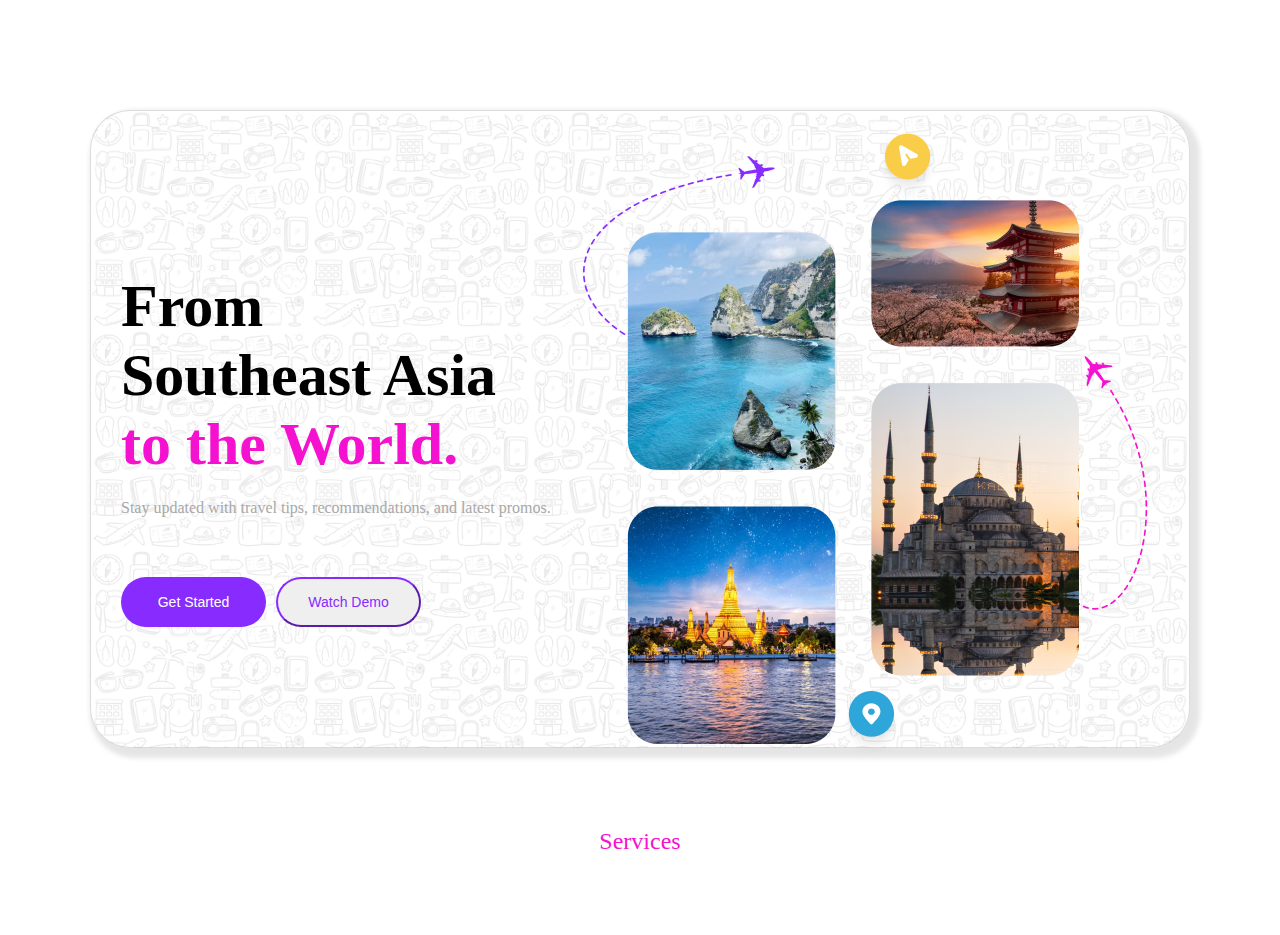
<file: Tour website by me/Index.html>
<!DOCTYPE html>
<html lang="en">
<head>
    <meta charset="UTF-8">
    <meta name="viewport" content="width=device-width, initial-scale=1.0">
    <link rel="stylesheet" href="./stylesheet.css">
    <title>Tour</title>
</head>
<body>
    <div id="hero">
       <div class="leftDiv">
       <section class="why">From<br>
        Southeast Asia<br>
        <span>to the World.</span></section>
       <p class="what"> Stay updated with travel tips, recommendations, and latest promos.<br></p>
       <div class="buttons">
        <button type="button" id="left">Get Started</button>
        <button type="button" id="right">Watch Demo</button>
       </div>
         </div>
         <div class="rightDiv">
                <img src="./Assets/hero.png" alt="Hero Image">
            </div>
    </div>
    <div id="services">
    <div class="text">
     <p>Services</p>
     </div>
     <div class="addons">
        
     </div>
    </div>
    <div id="boa">

    </div>
    <div id="coverage">

    </div>
    <div id="review">

    </div>
</body>
</html>
</file>
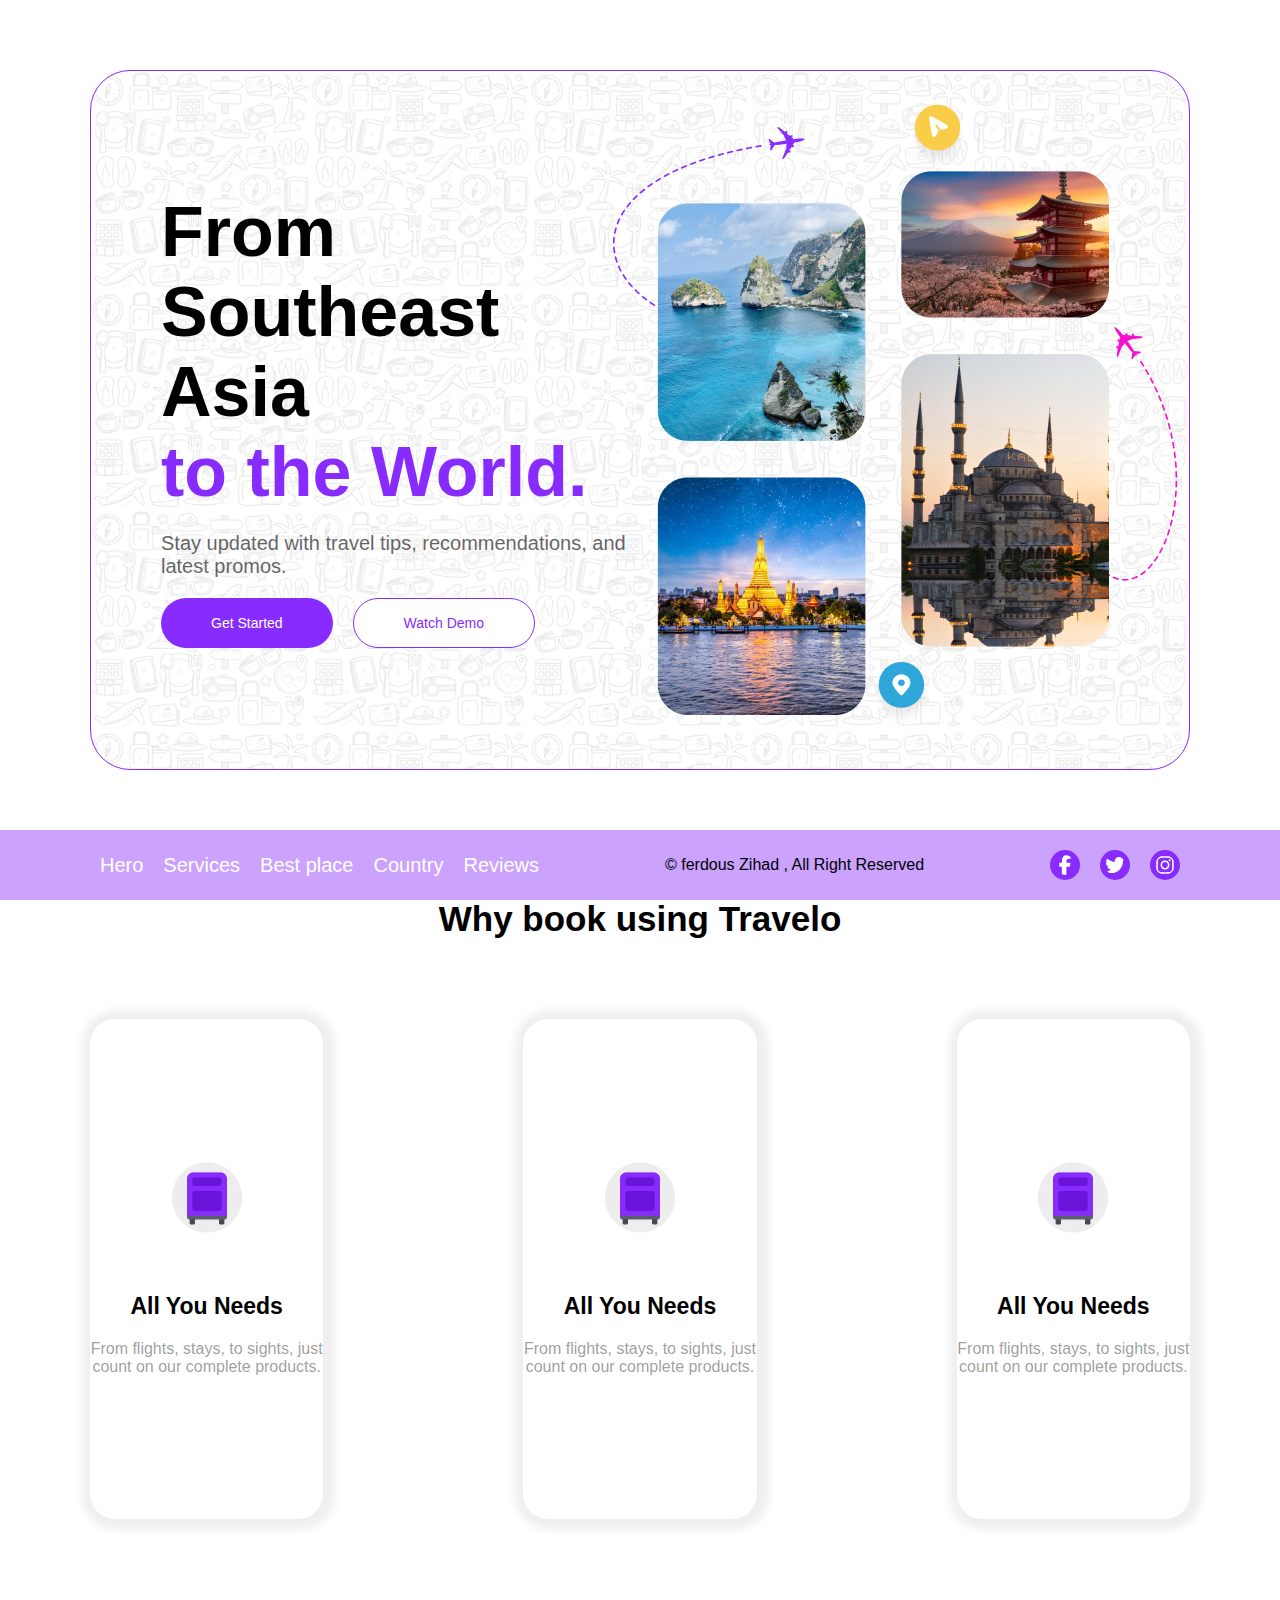
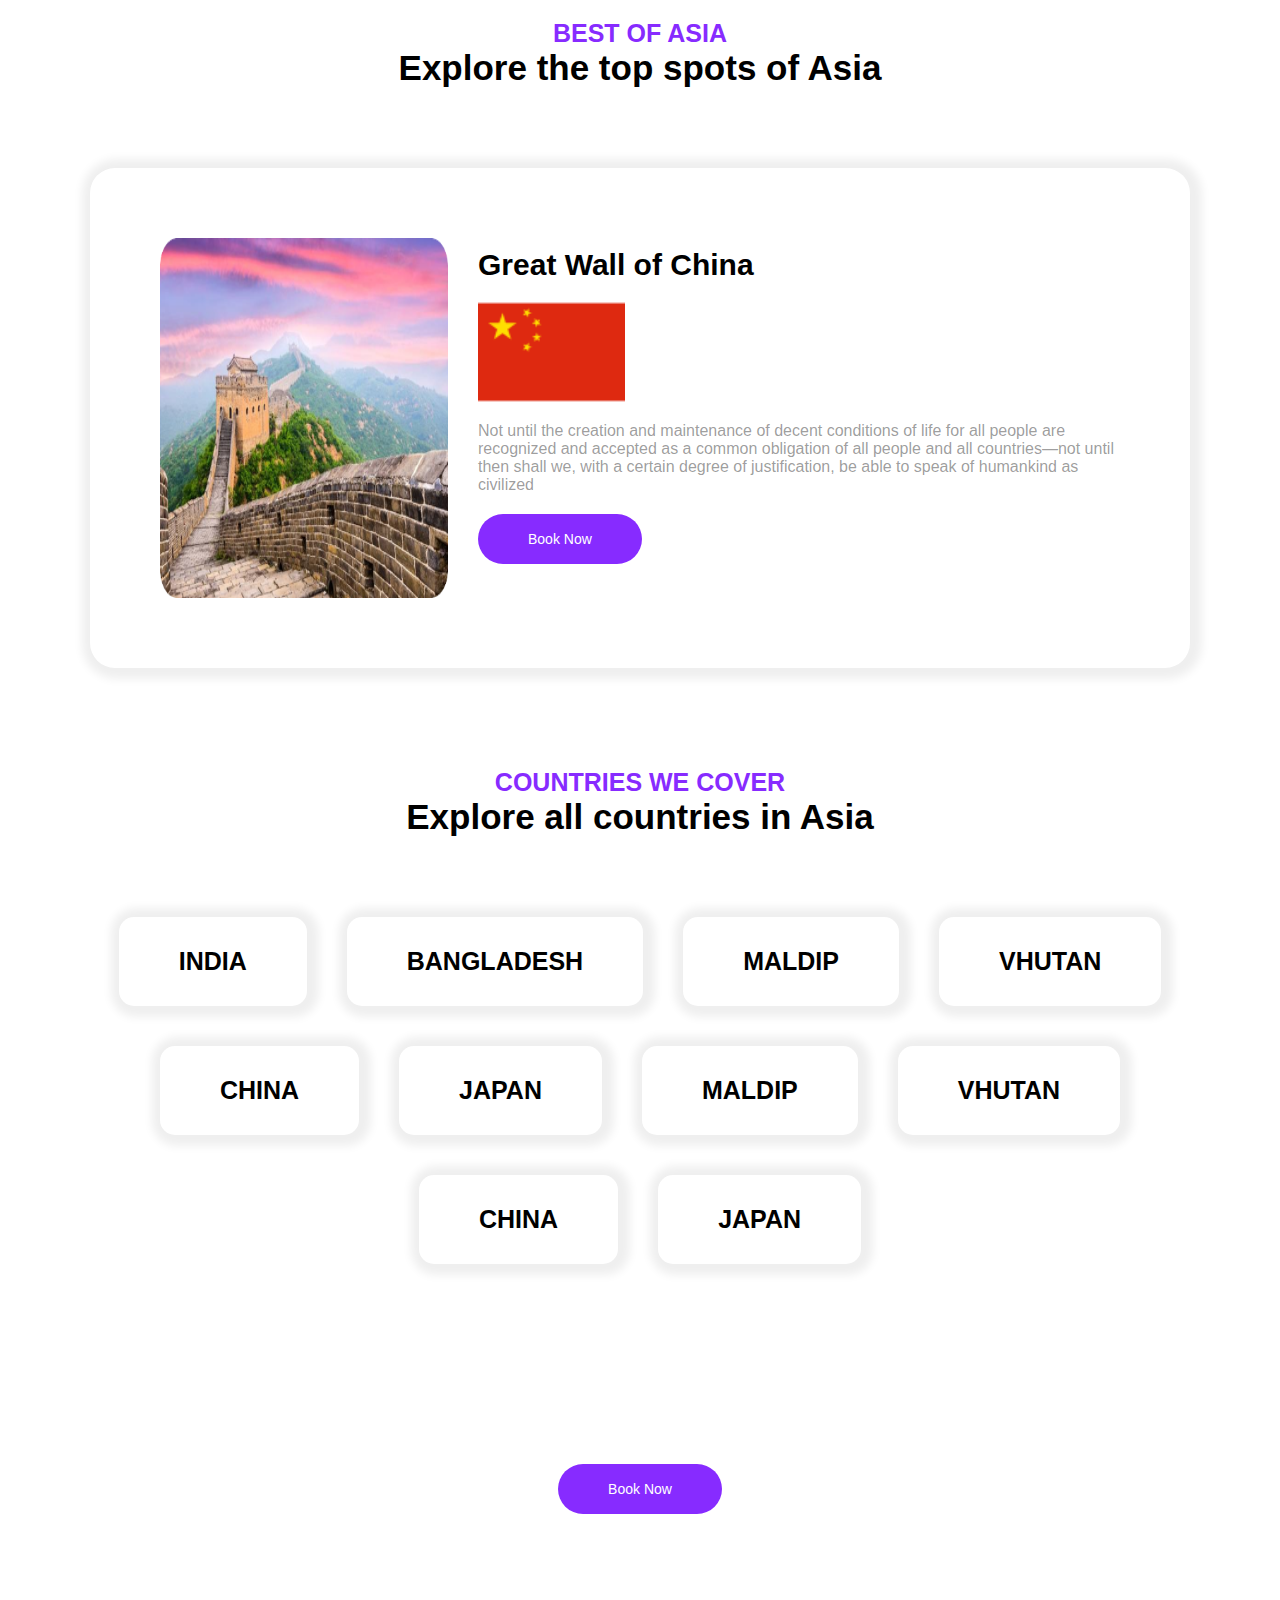
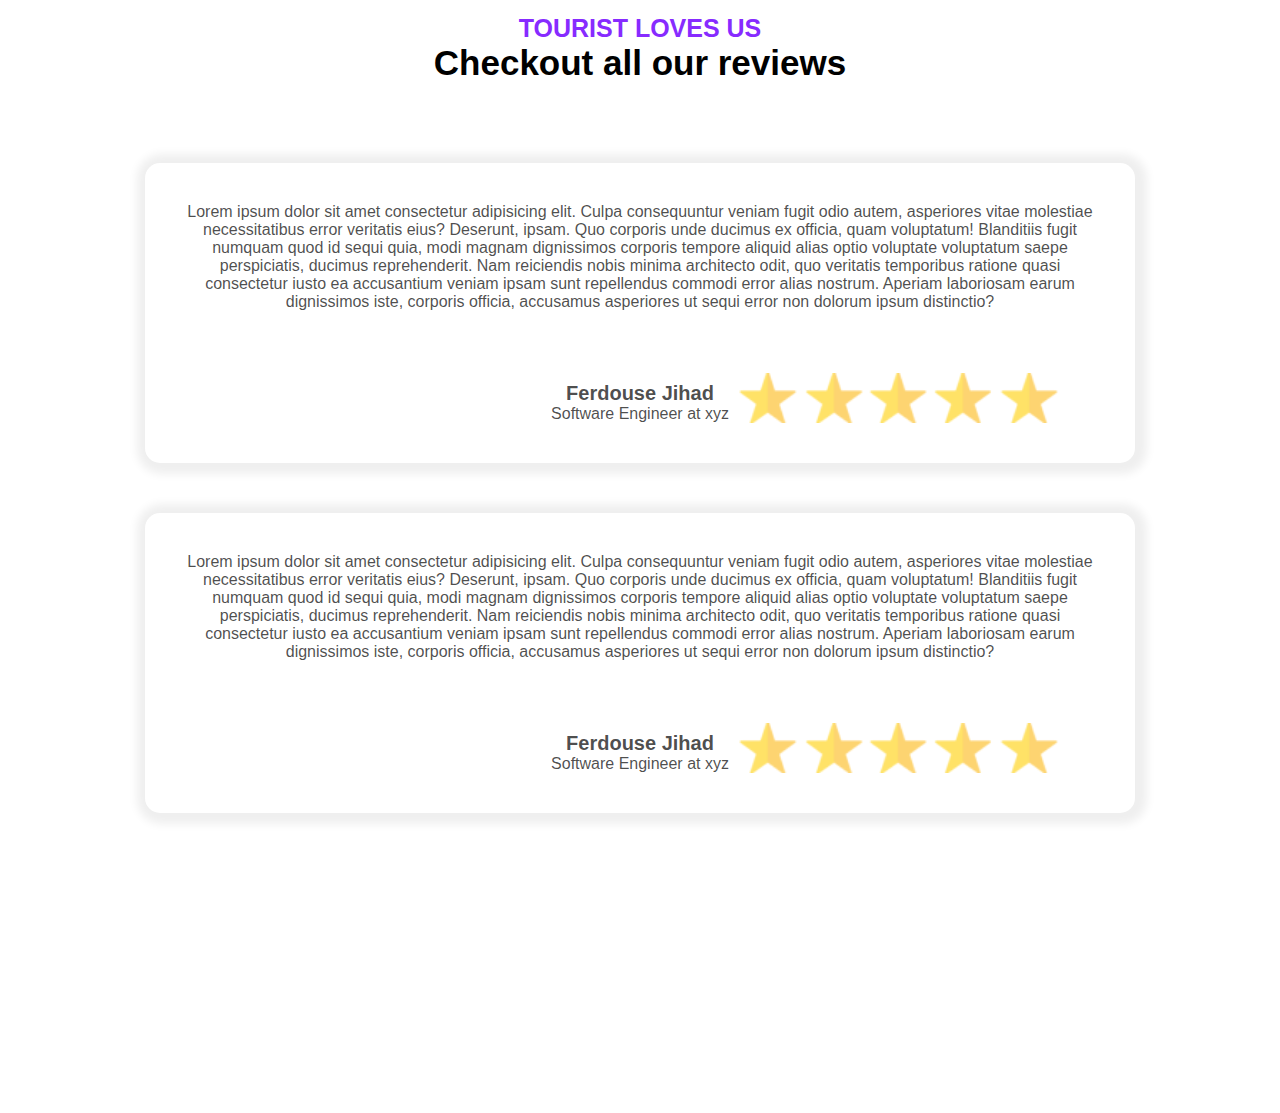
<file: TourWebsite-main/index.html>
<!DOCTYPE html>
<html lang="en">
<head>
  <meta charset="UTF-8">
  <meta name="viewport" content="width=device-width, initial-scale=1.0">
  <title>Tour</title>
  <link rel="stylesheet" href="./style.css">
</head>
<body>
  <section id="hero">
    <div class="leftDiv">
      <p class="title">
        From <br>
        Southeast Asia <br>
        <span>to the World.</span>
      </p>
      <p class="quotos">Stay updated with travel tips, recommendations, and latest promos.</p>
      <div class="buttons">
        <button type="button">Get Started</button>
        <button type="button">Watch Demo</button>
      </div>
    </div>
    <div class="rightDiv">
      <img src="./assets/hero.png" alt="Tour">
    </div>
  </section>

  <section id="services">
    <div class="title">
      <p class="section_name">SERVICES</p>
      <p class="section_description">Why book using Travelo</p>
    </div>
    <div class="section_body">
      <div class="box">
        <img src="./assets/bag.png" alt="">
        <div>
          <p class="title">All You Needs</p>
          <p class="description">From flights, stays, to sights, just count on our complete products.</p>
        </div>
      </div>
      <div class="box">
        <img src="./assets/bag.png" alt="">
        <div>
          <p class="title">All You Needs</p>
          <p class="description">From flights, stays, to sights, just count on our complete products.</p>
        </div>
      </div>
      <div class="box">
        <img src="./assets/bag.png" alt="">
        <div>
          <p class="title">All You Needs</p>
          <p class="description">From flights, stays, to sights, just count on our complete products.</p>
        </div>
      </div>
    </div>
  </section>

  <section id="best_place">
    <div class="title">
      <p class="section_name">BEST OF ASIA</p>
      <p class="section_description">Explore the top spots of Asia</p>
    </div>
    <div class="section_body">
      <div class="box">
        <img src="./assets/chaina-wall.png" alt="" class="cover">
        <div>
          <p class="title">Great Wall of China</p>
          <img src="./assets/chaina.png" alt="">
          <p class="description">Not until the creation and maintenance of decent conditions of life for all people are recognized and accepted as a common obligation of all people and all countries—not until then shall we,
          with a certain degree of justification, be able to speak of humankind as civilized</p>
          <button type="button">Book Now</button>
        </div>
      </div>
    </div>
  </section>

  <section id="country">
    <div class="title">
      <p class="section_name">COUNTRIES WE COVER</p>
      <p class="section_description">Explore all  countries in Asia</p>
    </div>
    <div class="section_body">
      <div class="countries">
        <p>INDIA</p>
        <p>BANGLADESH</p>
        <p>MALDIP</p>
        <p>VHUTAN</p>
        <p>CHINA</p>
        <p>JAPAN</p>
        <p>MALDIP</p>
        <p>VHUTAN</p>
        <p>CHINA</p>
        <p>JAPAN</p>
      </div>
      <button type="button">Book Now</button>
    </div>
  </section>

  <section id="reviews">
    <div class="title">
      <p class="section_name">TOURIST LOVES US</p>
      <p class="section_description">Checkout all our reviews</p>
    </div>
    <div class="section_body">
      <div class="review">
        <p>Lorem ipsum dolor sit amet consectetur adipisicing elit. Culpa consequuntur veniam fugit odio autem, asperiores vitae molestiae necessitatibus error veritatis eius? Deserunt, ipsam. Quo corporis unde ducimus ex officia, quam voluptatum! Blanditiis fugit numquam quod id sequi quia, modi magnam dignissimos corporis tempore aliquid alias optio voluptate voluptatum saepe perspiciatis, ducimus reprehenderit. Nam reiciendis nobis minima architecto odit, quo veritatis temporibus ratione quasi consectetur iusto ea accusantium veniam ipsam sunt repellendus commodi error alias nostrum. Aperiam laboriosam earum dignissimos iste, corporis officia, accusamus asperiores ut sequi error non dolorum ipsum distinctio? </p>
        <div class="bio">
          <p class="name">Ferdouse Jihad</p>
          <p class="designation">Software Engineer at xyz</p>
        </div>
        <img src="./assets/star-reviews.png" alt="">
      </div>
      <div class="review">
        <p>Lorem ipsum dolor sit amet consectetur adipisicing elit. Culpa consequuntur veniam fugit odio autem, asperiores vitae molestiae necessitatibus error veritatis eius? Deserunt, ipsam. Quo corporis unde ducimus ex officia, quam voluptatum! Blanditiis fugit numquam quod id sequi quia, modi magnam dignissimos corporis tempore aliquid alias optio voluptate voluptatum saepe perspiciatis, ducimus reprehenderit. Nam reiciendis nobis minima architecto odit, quo veritatis temporibus ratione quasi consectetur iusto ea accusantium veniam ipsam sunt repellendus commodi error alias nostrum. Aperiam laboriosam earum dignissimos iste, corporis officia, accusamus asperiores ut sequi error non dolorum ipsum distinctio? </p>
        <div class="bio">
          <p class="name">Ferdouse Jihad</p>
          <p class="designation">Software Engineer at xyz</p>
        </div>
        <img src="./assets/star-reviews.png" alt="">
      </div>
    </div>
  </section>
  


  <footer>
    <div class="links">
      <a href="#hero">Hero</a>
      <a href="#services">Services</a>
      <a href="#best_place">Best place</a>
      <a href="#country">Country</a>
      <a href="#reviews">Reviews</a>
    </div>
    <p>&copy; ferdous Zihad , All Right Reserved</p>
    <div class="social">
      <svg xmlns="http://www.w3.org/2000/svg" viewBox="0 0 320 512"><!--!Font Awesome Free 6.7.2 by @fontawesome - https://fontawesome.com License - https://fontawesome.com/license/free Copyright 2025 Fonticons, Inc.--><path d="M80 299.3V512H196V299.3h86.5l18-97.8H196V166.9c0-51.7 20.3-71.5 72.7-71.5c16.3 0 29.4 .4 37 1.2V7.9C291.4 4 256.4 0 236.2 0C129.3 0 80 50.5 80 159.4v42.1H14v97.8H80z"/></svg>

      <svg xmlns="http://www.w3.org/2000/svg" viewBox="0 0 512 512"><!--!Font Awesome Free 6.7.2 by @fontawesome - https://fontawesome.com License - https://fontawesome.com/license/free Copyright 2025 Fonticons, Inc.--><path d="M459.4 151.7c.3 4.5 .3 9.1 .3 13.6 0 138.7-105.6 298.6-298.6 298.6-59.5 0-114.7-17.2-161.1-47.1 8.4 1 16.6 1.3 25.3 1.3 49.1 0 94.2-16.6 130.3-44.8-46.1-1-84.8-31.2-98.1-72.8 6.5 1 13 1.6 19.8 1.6 9.4 0 18.8-1.3 27.6-3.6-48.1-9.7-84.1-52-84.1-103v-1.3c14 7.8 30.2 12.7 47.4 13.3-28.3-18.8-46.8-51-46.8-87.4 0-19.5 5.2-37.4 14.3-53 51.7 63.7 129.3 105.3 216.4 109.8-1.6-7.8-2.6-15.9-2.6-24 0-57.8 46.8-104.9 104.9-104.9 30.2 0 57.5 12.7 76.7 33.1 23.7-4.5 46.5-13.3 66.6-25.3-7.8 24.4-24.4 44.8-46.1 57.8 21.1-2.3 41.6-8.1 60.4-16.2-14.3 20.8-32.2 39.3-52.6 54.3z"/></svg>

      <svg xmlns="http://www.w3.org/2000/svg" viewBox="0 0 448 512"><!--!Font Awesome Free 6.7.2 by @fontawesome - https://fontawesome.com License - https://fontawesome.com/license/free Copyright 2025 Fonticons, Inc.--><path d="M224.1 141c-63.6 0-114.9 51.3-114.9 114.9s51.3 114.9 114.9 114.9S339 319.5 339 255.9 287.7 141 224.1 141zm0 189.6c-41.1 0-74.7-33.5-74.7-74.7s33.5-74.7 74.7-74.7 74.7 33.5 74.7 74.7-33.6 74.7-74.7 74.7zm146.4-194.3c0 14.9-12 26.8-26.8 26.8-14.9 0-26.8-12-26.8-26.8s12-26.8 26.8-26.8 26.8 12 26.8 26.8zm76.1 27.2c-1.7-35.9-9.9-67.7-36.2-93.9-26.2-26.2-58-34.4-93.9-36.2-37-2.1-147.9-2.1-184.9 0-35.8 1.7-67.6 9.9-93.9 36.1s-34.4 58-36.2 93.9c-2.1 37-2.1 147.9 0 184.9 1.7 35.9 9.9 67.7 36.2 93.9s58 34.4 93.9 36.2c37 2.1 147.9 2.1 184.9 0 35.9-1.7 67.7-9.9 93.9-36.2 26.2-26.2 34.4-58 36.2-93.9 2.1-37 2.1-147.8 0-184.8zM398.8 388c-7.8 19.6-22.9 34.7-42.6 42.6-29.5 11.7-99.5 9-132.1 9s-102.7 2.6-132.1-9c-19.6-7.8-34.7-22.9-42.6-42.6-11.7-29.5-9-99.5-9-132.1s-2.6-102.7 9-132.1c7.8-19.6 22.9-34.7 42.6-42.6 29.5-11.7 99.5-9 132.1-9s102.7-2.6 132.1 9c19.6 7.8 34.7 22.9 42.6 42.6 11.7 29.5 9 99.5 9 132.1s2.7 102.7-9 132.1z"/></svg>
    </div>
  </footer>
</body>
</html>
</file>
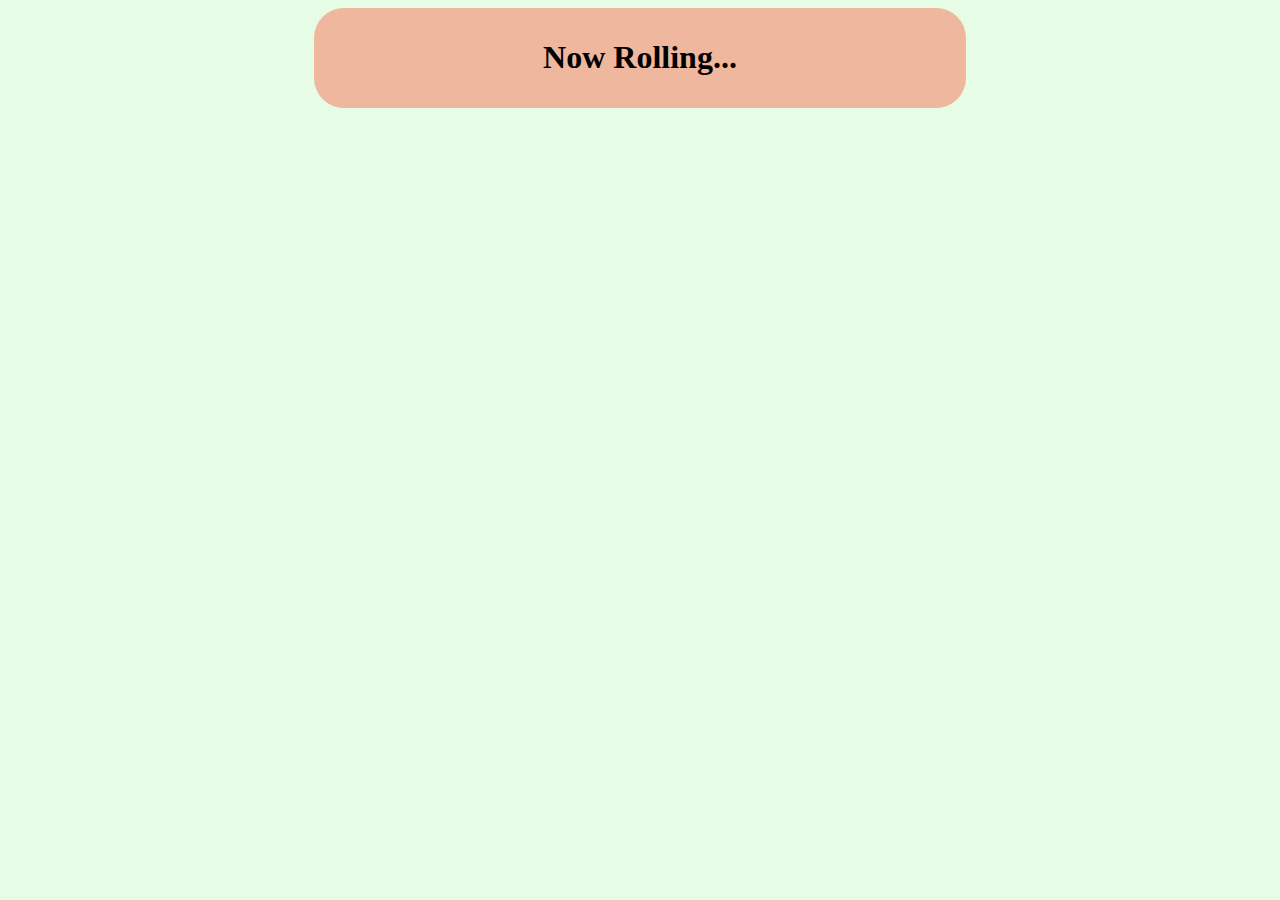
<file: start of a new failure... let's gooo.html>
<!DOCTYPE html>
<head>
    <meta http-equiv="X-UA-Compatible" content="IE=edge">
    <style>
         body {
      display: flex;
      justify-content: center;  /* center horizontally */
      align-items: center;     /* center vertically */
      background-color:rgb(230, 252, 229);
    }
    </style>
</head>
<body>
    <div style="background-color:rgb(239, 183, 157); border-radius: 30px; width: 50%; height: fit-content;padding: 10px; text-align: center; align-content: center;  font-family: 'Times New Roman', Times, serif;"><h1>Now Rolling...</h1></div>
</body>
</file>
<file: Tour website by me/stylesheet.css>
* {
    box-sizing: border-box;
    margin: 0;
    padding: 0;
}
body {
    padding: 70px 90px 0px 90px;
    font-family: cursive;
}
html {
    scroll-behavior: smooth;
}
div {
    margin-top: 40px;
}
#hero {
    box-shadow: 5px 5px 5px 5px  rgba(0.1, 0.1, 0.1, 0.1);
    height: 638px;
    width: 100%;
    border-radius: 40px;
    border: 1px solid #a8a8a868;
    background-image: url(./Assets/hero-bg.png);
    background-repeat: repeat;
	background-size: 20%;
    display: flex;
    align-items: center;
    justify-content: center;
}
#hero .leftDiv, #hero .rightDiv{
	height: 100%;
	width: 50%;
}
#hero .leftDiv {
    margin-left: 30px;
    display: flex;
    flex-direction: column;
    align-items: start;
    justify-content: center;
    gap: 20px;
}
#hero .leftDiv .why{
     font-weight: bold;
    font-size: 60px;
}
#hero .leftDiv span{
    color: #F411CF;
}
#hero .leftDiv .what{
    color:#A8A8A8;
}
#hero .leftDiv .buttons{
    width: 100%;
    display: flex;
    justify-content: start;
    align-items: start;
    gap: 10px;
}
#hero .leftDiv .buttons #left{
    background-color: #872BFF;
    height: 50px;
	width: 145px;
	border: 0;
	color: #fff;
	font-size: 14px;
	border-radius: 40px;
}
#hero .leftDiv .buttons #right{
     height: 50px;
    width: 145px;
    border-radius: 40px;
    color:#872BFF;
    font-size: 14px;
    border-color: #872BFF;
}
#hero .rightDiv {
    display: flex;
    align-items: center;
    justify-content: center;
    margin-right: 30px;            
}
#services {
    display: flex;
    flex-direction: column;
    align-items: center;
    justify-content: center;
}
#services p {
    font-size: 24px;
    font-family: Plus Jakarta Sans;
    /* font-weight: bold;*/
    color: #F411CF;
}l
</file>
<file: TourWebsite-main/style.css>
*{
	box-sizing: border-box;
	margin: 0;
	padding: 0;
}
a {
	text-decoration: none;
}
html {
	scroll-behavior: smooth;
}

:root{
	--purple: #872BFF;
}

body{
	
	padding: 70px 90px 0 90px;
	font-family: 'Lucida Sans', 'Lucida Sans Regular', 'Lucida Grande', 'Lucida Sans Unicode', Geneva, Verdana, sans-serif;
}

#hero{
	margin-bottom: 100px;
	height: 700px;
	width: 100%;
	background-image: url('./assets/hero-bg.png');
	/*background-position: center;*/
	background-repeat: repeat;
	background-size: 20%;
	border: 1px solid var(--purple);
	border-radius: 40px;

	display: flex;
	justify-content: start;
	align-items: start;
	gap: 0;
	overflow: hidden;
}

#hero .leftDiv, #hero .rightDiv{
	height: 100%;
	width: 50%;
}



#hero .leftDiv{
	display: flex;
	justify-content: center;
	align-items: start;
	flex-direction: column;
	gap: 20px;
	padding-left: 70px;
}

#hero .leftDiv .title {
	font-size: 70px;
	font-weight: bold;
}
#hero .leftDiv .title span {
	color: var(--purple);
}

#hero .leftDiv .quotos {
	font-size: 20px;
	opacity: 60%;
}
#hero .leftDiv .buttons{
	width: 100%;
	display: flex;
	justify-content: start;
	align-items: start;
	gap: 20px;
}
button{
	height: 50px;
	padding: 0 50px 0 50px;
	background-color: var(--purple);
	border: 0;
	color: #fff;
	font-size: 14px;
	border-radius: 40px;
}
#hero .leftDiv .buttons button:nth-child(even) {
	background-color: #fff;
	border: 1px solid var(--purple);
	color: var(--purple);
}

#hero .rightDiv{
	display: flex;
	justify-content: center;
	align-items: center;
}


.section_name{
	color: var(--purple);
	font-size: 25px;
	text-align: center;
	font-weight: 700;
}
.section_description{
	font-size: 35px;
	text-align: center;
	font-weight: 700;
}

#services, #best_place{
	margin: 100px 0 100px 0;
}

.section_body{
	margin-top: 80px;
	display: flex;
	justify-content: space-between;
	align-items: start;
	gap: 200px;
}

#services .section_body .box{
	background-color: #fff;
	box-shadow: 2px 1px 10px 10px #0001;
	display: flex;
	justify-content:  center;
	align-items: center;
	flex-direction: column;
	gap: 60px;
	border-radius: 25px;
	height: 500px;
}

#services .section_body .box div{
	text-align: center;
	display: flex;
	justify-content: start;
	align-items: center;
	gap: 20px;
	flex-direction: column;
}
#services .section_body .box div .title{
	font-size: 23px;
	font-weight: bold;
}

#services .section_body .box div .description{
	color: #0006;
}



#best_place .section_body .box{
	background-color: #fff;
	box-shadow: 2px 1px 10px 10px #0001;
	display: flex;
	justify-content:  space-between;
	align-items: center;
	gap: 30px;
	border-radius: 25px;
	height: 500px;
	width: 100%;
	padding: 70px;
}

#best_place .section_body .box .cover{
	height: 100%;
	width: 30%;
}
#best_place .section_body .box div{
	height: 100%;
	width: 70%;
	display: flex;
	justify-content: start;
	align-items: start;
	flex-direction: column;
	gap: 20px;
	padding: 10px 0 10px 0;
}

#best_place .section_body .box div .title{
	font-size: 30px;
	font-weight: 700;
}
#best_place .section_body .box div img{
	height: 100px;
	width: auto;
}
#best_place .section_body .box div .description{
	color: #0006;
}

#country {
	height: auto;
	width: 100%;
	margin: 100px 0 100px 0;
}

#country .section_body{
	flex-direction: column;
	align-items: center;
}

#country .section_body .countries{
	width: 100%;
	display: flex;
	justify-content: center;
	align-items: center;
	gap: 40px;
	flex-wrap: wrap;
}

#country .section_body .countries p{
	background-color: #fff;
	box-shadow: 2px 1px 10px 10px #0001;
	padding: 30px 60px 30px 60px;
	border-radius: 15px;
	font-size: 25px;
	font-weight: bold;
	
}

#reviews {
	height: auto;
	width: 100%;
	margin: 100px 0 300px 0;
}
#reviews .section_body{
	display: flex;
	justify-content: start;
	align-items: center;
	flex-direction: column;
	gap: 50px;
}

#reviews .section_body .review{
	background-color: #fff;
	box-shadow: 2px 1px 10px 10px #0001;
	padding: 40px;
	min-height: 300px;
	width: 90%;
	border-radius: 15px;
	display: flex;
	justify-content: space-between;
	align-items: center;
	flex-direction: column;
	text-align: center;
	color: #000000b4;
	position: relative;
}

#reviews .section_body .review .name{
	font-size: 20px;
	font-weight: bold;
}

#reviews .section_body .review img{
	height: 50px;
	width: auto;
	position: absolute;
	bottom: 40px;
	right: 40px;
}


footer{
	height: 70px;
	width: 100%;
	background-color: #cba3ff;
	padding: 0 100px 0 100px;
	display: flex;
	justify-content: space-between;
	align-items: center;
	position: fixed;
	bottom: 0;
	left: 0;
}

footer .links{
	display: flex;
	justify-content: space-between;
	align-items: center;
	gap: 20px;
	font-size: 20px;
	font-weight: 500;
}

footer .links a{
	color: #fff;
}

footer .links a:hover{
	color: #000;
}

footer .social {
	display: flex;
	justify-content: space-between;
	align-items: center;
	gap: 20px;
}

footer .social svg{
	height: 30px;
	width: 30px;
	padding: 5px;
	border-radius: 50%;
	background-color: #872BFF;
	fill: #fff;
}
</file>
